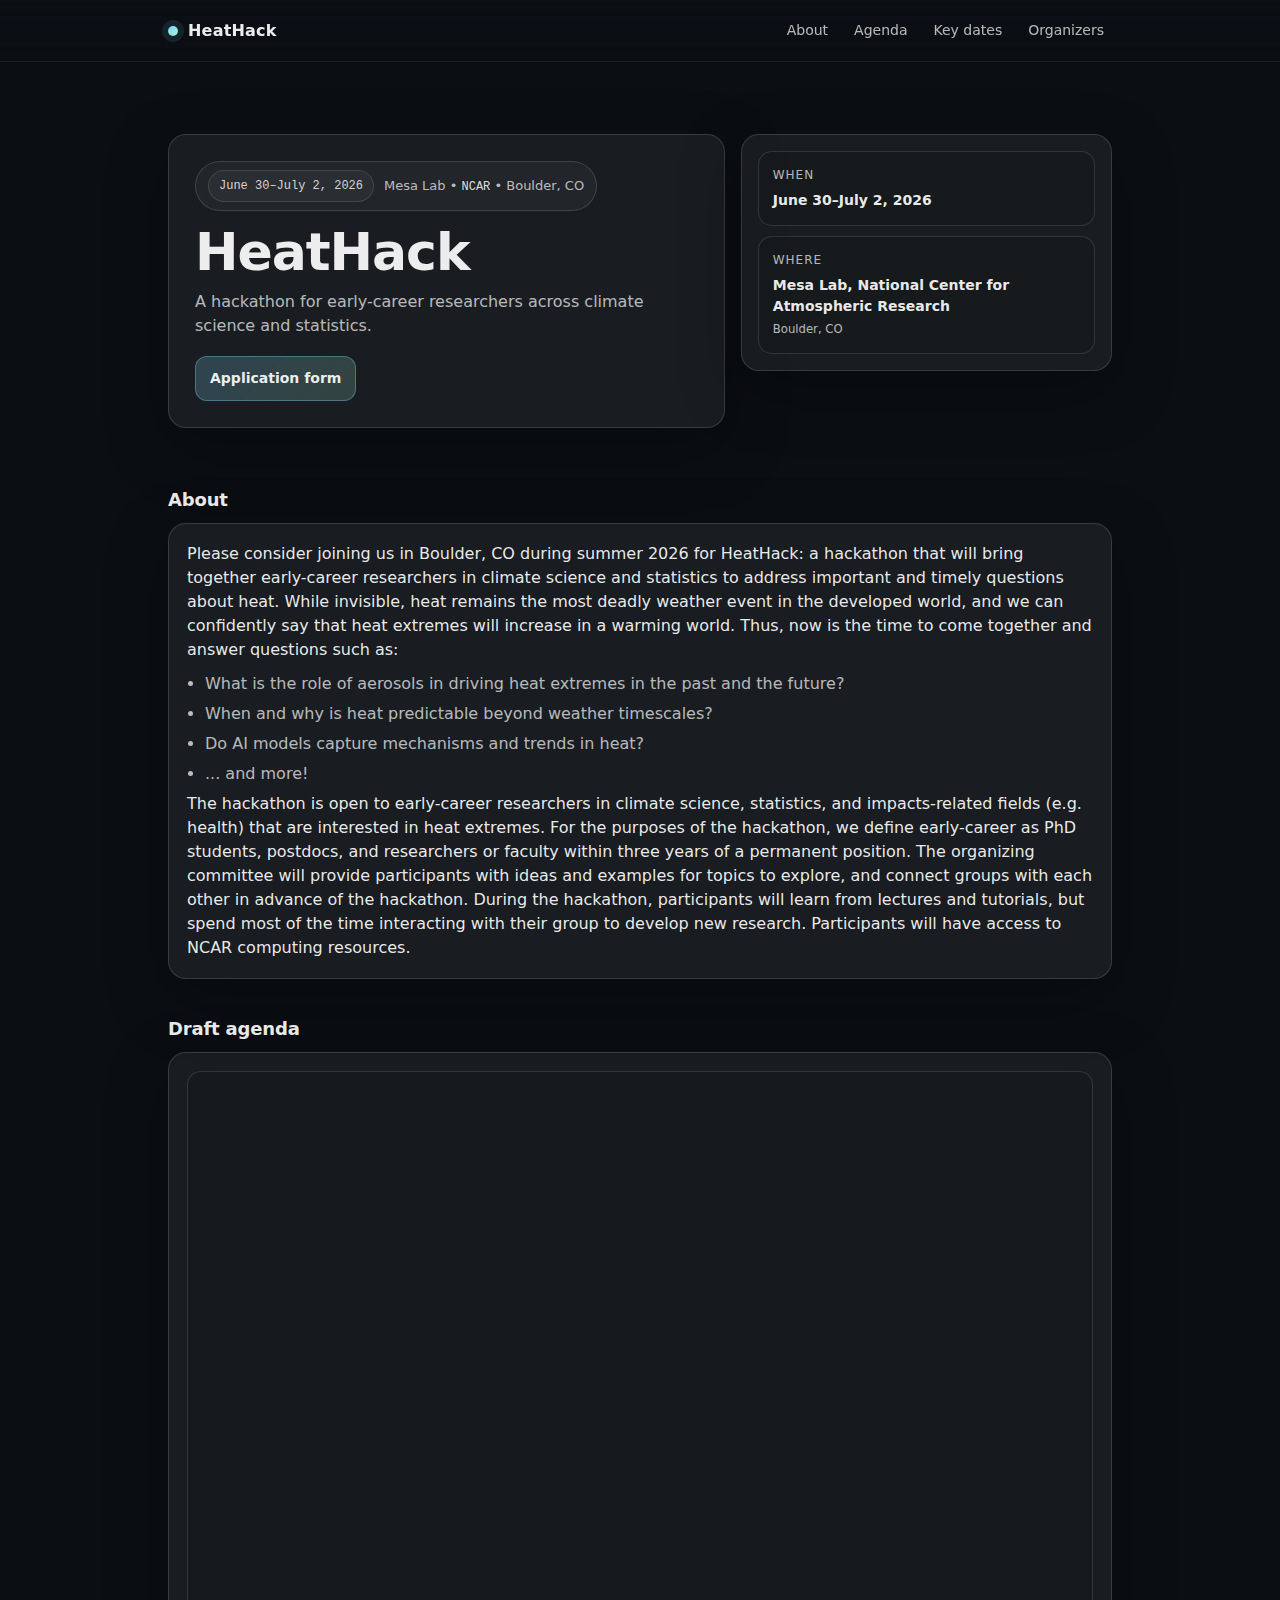
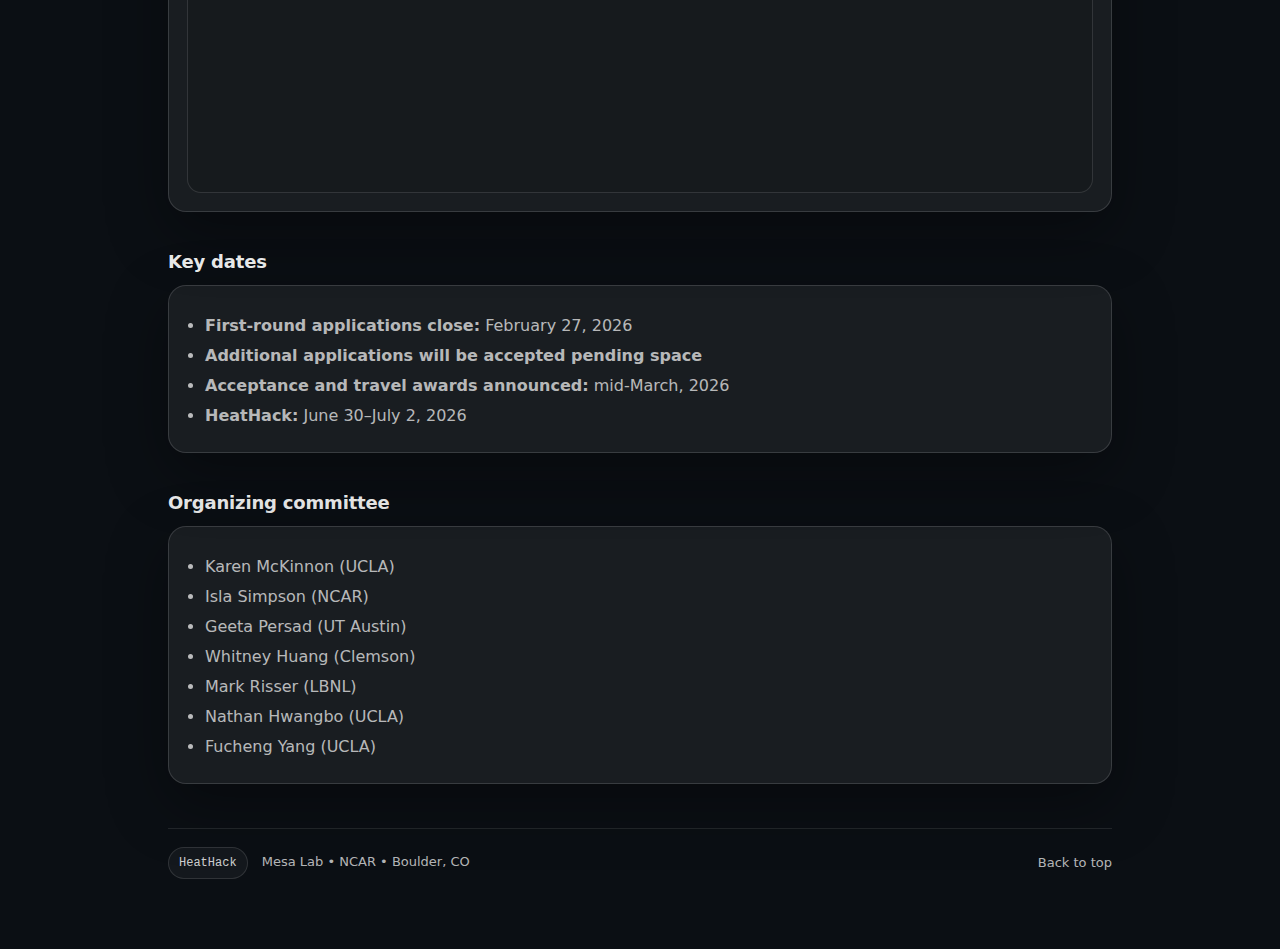
<file: heathack.html>
<!doctype html>
<html lang='en'>
<head>
  <meta charset='utf-8' />
  <meta name='viewport' content='width=device-width,initial-scale=1' />
  <title>HeatHack | June 30–July 2, 2024</title>
  <meta name='description' content='HeatHack (June 30–July 2, 2024) at NCAR Mesa Lab, Boulder, CO.' />

  <style>
    :root{
      --bg: #0b0f14;
      --panel: rgba(255,255,255,0.06);
      --text: rgba(255,255,255,0.92);
      --muted: rgba(255,255,255,0.70);
      --border: rgba(255,255,255,0.14);
      --accent: #7dd3fc;
      --accent2: #a7f3d0;
      --shadow: 0 20px 60px rgba(0,0,0,0.35);
      --radius: 18px;
      --maxw: 980px;
      --sans: ui-sans-serif, system-ui, -apple-system, Segoe UI, Roboto, Helvetica, Arial;
      --mono: ui-monospace, SFMono-Regular, Menlo, Monaco, Consolas, 'Liberation Mono', 'Courier New', monospace;
    }
    *, *::before, *::after { box-sizing: border-box; }
    html, body { height: 100%; }
    body{
      margin: 0;
      font-family: var(--sans);
      color: var(--text);
      background:
        var(--bg);
      line-height: 1.5;
    }
    a{ color: inherit; text-decoration: none; }
    a:hover{ text-decoration: underline; text-underline-offset: 3px; }
    .wrap{ max-width: var(--maxw); margin: 0 auto; padding: 28px 18px 70px; }

    /* Nav */
    .nav{
      position: sticky; top: 0;
      z-index: 10;
      backdrop-filter: blur(14px);
      background: linear-gradient(to bottom, rgba(11,15,20,0.86), rgba(11,15,20,0.40));
      border-bottom: 1px solid rgba(255,255,255,0.08);
    }
    .nav-inner{
      max-width: var(--maxw);
      margin: 0 auto;
      padding: 14px 18px;
      display: flex;
      align-items: center;
      justify-content: space-between;
      gap: 14px;
    }
    .brand{
      display: flex;
      align-items: center;
      gap: 10px;
      font-weight: 700;
      letter-spacing: 0.2px;
      white-space: nowrap;
    }
    .dot{
      width: 10px; height: 10px; border-radius: 999px;
      background: linear-gradient(135deg, var(--accent), var(--accent2));
      box-shadow: 0 0 0 6px rgba(125,211,252,0.10);
    }
    .nav-links{
      display: flex;
      gap: 10px;
      flex-wrap: wrap;
      justify-content: flex-end;
      color: var(--muted);
      font-size: 14px;
    }
    .nav-links a{
      padding: 6px 8px;
      border-radius: 10px;
    }
    .nav-links a:hover{
      background: rgba(255,255,255,0.06);
      text-decoration: none;
    }

    /* Cards / sections */
    .card{
      background: var(--panel);
      border: 1px solid var(--border);
      border-radius: var(--radius);
      box-shadow: var(--shadow);
    }
    .hero{
      padding: 44px 0 22px;
      display: grid;
      grid-template-columns: 1.2fr 0.8fr;
      gap: 16px;
      align-items: start;
    }
    @media (max-width: 860px){
      .hero{ grid-template-columns: 1fr; padding-top: 30px; }
    }

    .hero-main{ padding: 26px; }
    .kicker{
      display: inline-flex;
      align-items: center;
      gap: 10px;
      padding: 8px 12px;
      border-radius: 999px;
      border: 1px solid rgba(255,255,255,0.14);
      color: var(--muted);
      font-size: 13px;
      background: rgba(255,255,255,0.04);
    }
    .kicker code{ font-family: var(--mono); font-size: 12px; color: rgba(255,255,255,0.86); }
    h1{
      margin: 14px 0 10px;
      font-size: clamp(34px, 5vw, 52px);
      line-height: 1.05;
      letter-spacing: -0.02em;
    }
    .subtitle{
      margin: 0 0 18px;
      color: var(--muted);
      font-size: 16px;
      max-width: 62ch;
    }
    .cta-row{
      display: flex;
      flex-wrap: wrap;
      gap: 10px;
      margin-top: 10px;
    }
    .btn{
      display: inline-flex;
      align-items: center;
      justify-content: center;
      padding: 11px 14px;
      border-radius: 12px;
      border: 1px solid rgba(255,255,255,0.14);
      background: rgba(255,255,255,0.06);
      color: rgba(255,255,255,0.92);
      font-weight: 650;
      font-size: 14px;
      text-decoration: none;
      cursor: pointer;
    }
    .btn:hover{ text-decoration: none; background: rgba(255,255,255,0.10); }
    .btn.primary{
      background: linear-gradient(135deg, rgba(125,211,252,0.22), rgba(167,243,208,0.18));
      border-color: rgba(125,211,252,0.35);
    }
    .btn.primary:hover{
      background: linear-gradient(135deg, rgba(125,211,252,0.30), rgba(167,243,208,0.24));
    }

    .hero-side{ padding: 16px; }
    .facts{ display: grid; gap: 10px; }
    .fact{
      padding: 14px;
      border-radius: 14px;
      border: 1px solid rgba(255,255,255,0.12);
      background: rgba(0,0,0,0.10);
    }
    .fact .label{
      color: var(--muted);
      font-size: 12px;
      text-transform: uppercase;
      letter-spacing: 0.08em;
    }
    .fact .value{ margin-top: 6px; font-size: 14px; font-weight: 650; color: rgba(255,255,255,0.92); }
    .fact .value small{ display:block; margin-top: 4px; font-weight: 500; color: var(--muted); }

    section{ padding-top: 18px; }
    .section-head{
      margin: 18px 0 10px;
      display: flex;
      justify-content: space-between;
      gap: 14px;
      align-items: baseline;
    }
    .section-head h2{
      margin: 0;
      font-size: 18px;
      letter-spacing: -0.01em;
    }
    .section-head p{
      margin: 0;
      color: var(--muted);
      font-size: 14px;
      max-width: 72ch;
    }
    .panel{ padding: 18px; }
    .panel p{ margin: 0; color: var(--muted); font-size: 14px; }

    .grid{
      display: grid;
      grid-template-columns: repeat(12, 1fr);
      gap: 14px;
    }
    .col-12{ grid-column: span 12; }
    .col-7{ grid-column: span 7; }
    .col-5{ grid-column: span 5; }
    @media (max-width: 860px){
      .col-7,.col-5{ grid-column: span 12; }
    }

    ul{ margin: 10px 0 0; padding-left: 18px; color: var(--muted); }
    li{ margin: 6px 0; }

    .iframe-wrap{
      border: 1px solid rgba(255,255,255,0.12);
      background: rgba(0,0,0,0.10);
      border-radius: 14px;
      overflow: hidden;
    }
    iframe{ width: 100%; height: 720px; border: 0; display: block; }
    @media (max-width: 860px){
      iframe{ height: 620px; }
    }

    footer{
      margin-top: 44px;
      padding-top: 18px;
      border-top: 1px solid rgba(255,255,255,0.10);
      color: var(--muted);
      font-size: 13px;
      display: flex;
      flex-wrap: wrap;
      gap: 10px;
      justify-content: space-between;
      align-items: center;
    }
    .tiny-links{ display:flex; gap: 12px; flex-wrap: wrap; }
    .tag{
      display:inline-flex; align-items:center; gap:8px;
      padding: 6px 10px;
      border-radius: 999px;
      border: 1px solid rgba(255,255,255,0.12);
      background: rgba(255,255,255,0.04);
      color: rgba(255,255,255,0.80);
      font-family: var(--mono);
      font-size: 12px;
    }
  </style>
</head>

<body>
  <div class='nav'>
    <div class='nav-inner'>
      <div class='brand'>
        <span class='dot' aria-hidden='true'></span>
        <a href='#top'>HeatHack</a>
      </div>
      <div class='nav-links'>
        <a href='#about'>About</a>
        <a href='#agenda'>Agenda</a>
        <a href='#dates'>Key dates</a>
        <a href='#organizers'>Organizers</a>
      </div>
    </div>
  </div>

  <main id='top' class='wrap'>
    <div class='hero'>
      <div class='card hero-main'>
        <div class='kicker'>
          <span class='tag'>June 30–July 2, 2026</span>
          <span>Mesa Lab • <code>NCAR</code> • Boulder, CO</span>
        </div>
        <h1>HeatHack</h1>
        <p class='subtitle'>
          A hackathon for early-career researchers across climate science and statistics.
          <!-- Optional: add a 1–2 sentence description here. -->
        </p>

        <div class='cta-row'>
          <!-- Replace the href with your registration form link -->
          <a class='btn primary' href='https://docs.google.com/forms/d/e/1FAIpQLSfdVN1Ng0ufYAiXjTWA8AJALrcMFabct8rkKOgO0Fqwt0RZ9Q/viewform?usp=publish-editor' target='_blank' rel='noopener'>Application form</a>
          <!-- Optional secondary button(s) -->
          <!-- <a class='btn' href='https://example.com' target='_blank' rel='noopener'>Discord</a> -->
        </div>
      </div>

      <aside class='card hero-side'>
        <div class='facts'>
          <div class='fact'>
            <div class='label'>When</div>
            <div class='value'>June 30–July 2, 2026</div>
          </div>
          <div class='fact'>
            <div class='label'>Where</div>
            <div class='value'>Mesa Lab, National Center for Atmospheric Research <small>Boulder, CO</small></div>
          </div>
        </div>
      </aside>
    </div>

    <section id='about'>
      <div class='section-head'>
        <h2>About</h2>
        <p></p>
      </div>
      <div class='card panel'>
        Please consider joining us in Boulder, CO during summer 2026 for HeatHack: a hackathon that will bring together early-career researchers in climate science and statistics to address important and timely questions about heat. While invisible, heat remains the most deadly weather event in the developed world, and we can confidently say that heat extremes will increase in a warming world. Thus, now is the time to come together and answer questions such as:
        <ul>
          <li>What is the role of aerosols in driving heat extremes in the past and the future?</li>
          <li>When and why is heat predictable beyond weather timescales?</li>
          <li>Do AI models capture mechanisms and trends in heat?</li>
          <li>... and more!</li>
        </ul>

        The hackathon is open to early-career researchers in climate science, statistics, and impacts-related fields (e.g. health) that are interested in heat extremes. For the purposes of the hackathon, we define early-career as PhD students, postdocs, and researchers or faculty within three years of a permanent position. 

        The organizing committee will provide participants with ideas and examples for topics to explore, and connect groups with each other in advance of the hackathon. During the hackathon, participants will learn from lectures and tutorials, but spend most of the time interacting with their group to develop new research. Participants will have access to NCAR computing resources. 
        <p></p>
      </div>
    </section>

    <section id='agenda'>
      <div class='section-head'>
        <h2>Draft agenda</h2>
        
      </div>

      <div class='card panel'>
        <div class='iframe-wrap'>
          <!--
            HOW TO EMBED:
            1) In Google Docs: File → Share → Publish to web → Embed
            2) Copy the iframe URL and replace the src below.
          -->
          <iframe
            src='https://docs.google.com/document/d/e/2PACX-1vTuPUE7sQl0ouGUV3ES-ag9LgxlDv7CFEf6A_BHF5BuV7EDGZtDkhkaQ1JhjaX1SB3W0y4W7E5sRMI_/pub?embedded=true'
            title='HeatHack agenda (Google Doc)'
            loading='lazy'
            referrerpolicy='no-referrer-when-downgrade'>
          </iframe>
        </div>
      </div>
    </section>

    <section id='dates'>
      <div class='section-head'>
        <h2>Key dates</h2>
        <p></p>
      </div>
      <div class='card panel'>
        <ul>
          <li><strong>First-round applications close:</strong> February 27, 2026</li>
          <li><strong>Additional applications will be accepted pending space</strong></li>
          <li><strong>Acceptance and travel awards announced:</strong> mid-March, 2026</li>
          <li><strong>HeatHack:</strong> June 30–July 2, 2026</li>
        </ul>
      </div>
    </section>

    <section id='organizers'>
      <div class='section-head'>
        <h2>Organizing committee</h2>
        <p></p>
      </div>

      <div class='grid'>
        <div class='card panel col-12'>
          <ul>
            <li>Karen McKinnon (UCLA)</li>
            <li>Isla Simpson (NCAR)</li>
            <li>Geeta Persad (UT Austin)</li>
            <li>Whitney Huang (Clemson)</li>
            <li>Mark Risser (LBNL)</li>
            <li>Nathan Hwangbo (UCLA)</li>
            <li>Fucheng Yang (UCLA)</li>
          </ul>
        </div>
      </div>
    </section>

    <footer>
      <div>
        <span class='tag'>HeatHack</span>
        <span style='margin-left:10px;'>Mesa Lab • NCAR • Boulder, CO</span>
      </div>
      <div class='tiny-links'>
        <a href='#top'>Back to top</a>
      </div>
    </footer>
  </main>
</body>
</html>
</file>
